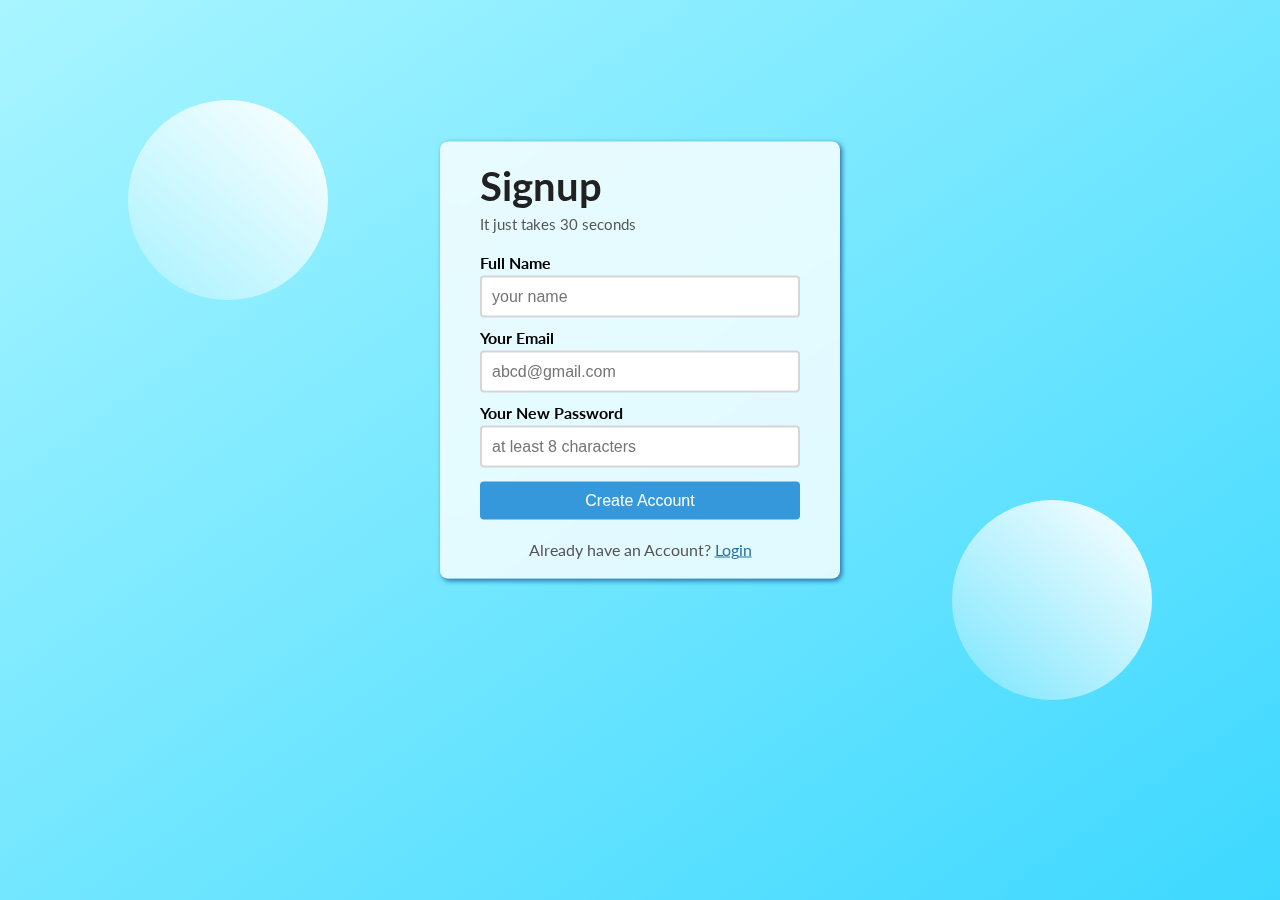
<file: signin.html>
<!DOCTYPE html>
<html lang="en">
<head>
    <meta charset="UTF-8">
    <meta http-equiv="X-UA-Compatible" content="IE=edge">
    <meta name="viewport" content="width=device-width, initial-scale=1.0">
    <title>Signup</title>
    <link rel="stylesheet" href="signin.css">
</head>
<body>

    <div class="outer-box">
        <div class="inner-box">
            <header class="signup-header">
                <h1>Signup</h1>
                <p>It just takes 30 seconds</p>
            </header>
            <main class="signup-body">
                <form action="#">
                    <p>
                        <label for="fullname">Full Name</label>
                        <input type="text" id="fullname" placeholder="your name" required>
                    </p>
                    <p>
                        <label for="email">Your Email</label>
                        <input type="email" id="email" placeholder="abcd@gmail.com" required>
                    </p>
                    <p>
                        <label for="password">Your New Password</label>
                        <input type="password" id="password" placeholder="at least 8 characters" required>
                    </p>
                    <p>
                        <input type="submit" id="submit" value="Create Account">
                    </p>
                </form>
            </main>

            <footer class="signup-footer">
                <p>Already have an Account? <a href="#">Login</a> </p>
            </footer>

        </div>
        <div class="circle c1"></div>
        <div class="circle c2"></div>
    </div>
    
</body>
</html>
</file>
<file: signin.css>
@import url('https://fonts.googleapis.com/css2?family=Lato:wght@400;700&family=Silkscreen&display=swap');

* {
    margin: 0;
    padding: 0;
    box-sizing: border-box;
}

body {
    font-family: 'Lato', sans-serif;
}

.outer-box {
    width: 100vw;
    height: 100vh;
    background: linear-gradient(to top left, #3ed8ff, #a8f5ff);
}

.inner-box {
    width: 400px;
    margin: 0 auto;
    position: relative;
    top: 40%;
    transform: translateY(-50%);
    padding: 20px 40px;
    background-color: #ffffffcc;
    /* background: linear-gradient(to top left, #ffffffff, #ffffff33); */
    backdrop-filter: blur(8px);
    border-radius: 8px;
    box-shadow: 2px 2px 5px #2773a5;
    /* border: 2px solid black; */
    z-index: 2;
}

.signup-header h1 {
    font-size: 2.5rem;
    color: #212121;
}

.signup-header p {
    font-size: 0.95rem;
    color: #555;
    margin-top: 5px;
}

.signup-body {
    margin: 20px 0;
}

.signup-body p {
    margin: 10px 0;
}

.signup-body p label {
    display: block;
    font-weight: bold;
}

.signup-body p input {
    width: 100%;
    padding: 10px;
    border: 2px solid #cccc;
    border-radius: 4px;
    font-size: 1rem;
    margin-top: 4px;
}

.signup-body p input[type="submit"] {
    background-color: #3498db;
    border: none;
    color: white;
    cursor: pointer;
}

.signup-body p input[type="submit"]:hover {
    background-color: #2773a5;
}

.signup-footer p {
    color: #555;
    text-align: center;
}

.signup-footer p a {
    color: #2773a5;
}

.circle {
    width: 200px;
    height: 200px;
    border-radius: 100px;
    background: linear-gradient(to top right, #ffffff33, #ffffffff);
    position: absolute;
}

.c1 {
    top: 100px;
    left: 10%;
}

.c2 {
    bottom: 200px;
    right: 10%;
}
</file>
